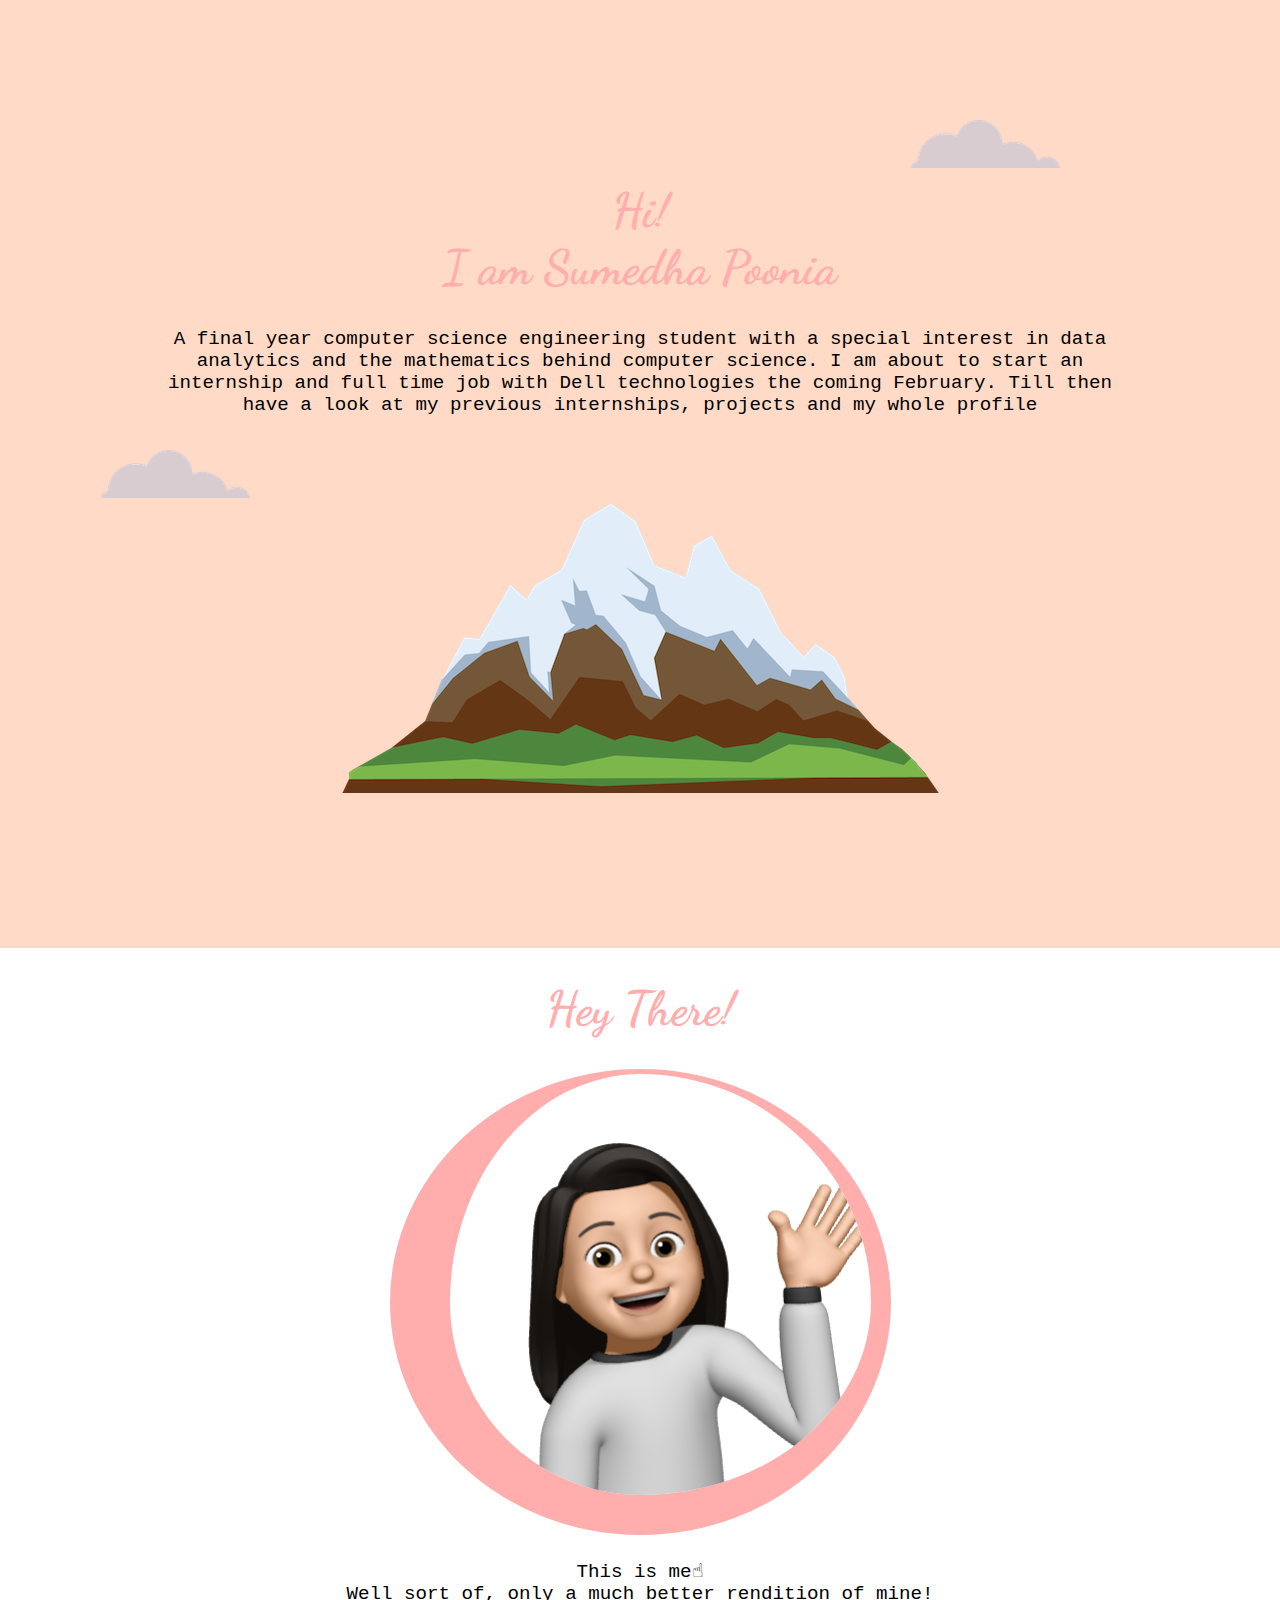
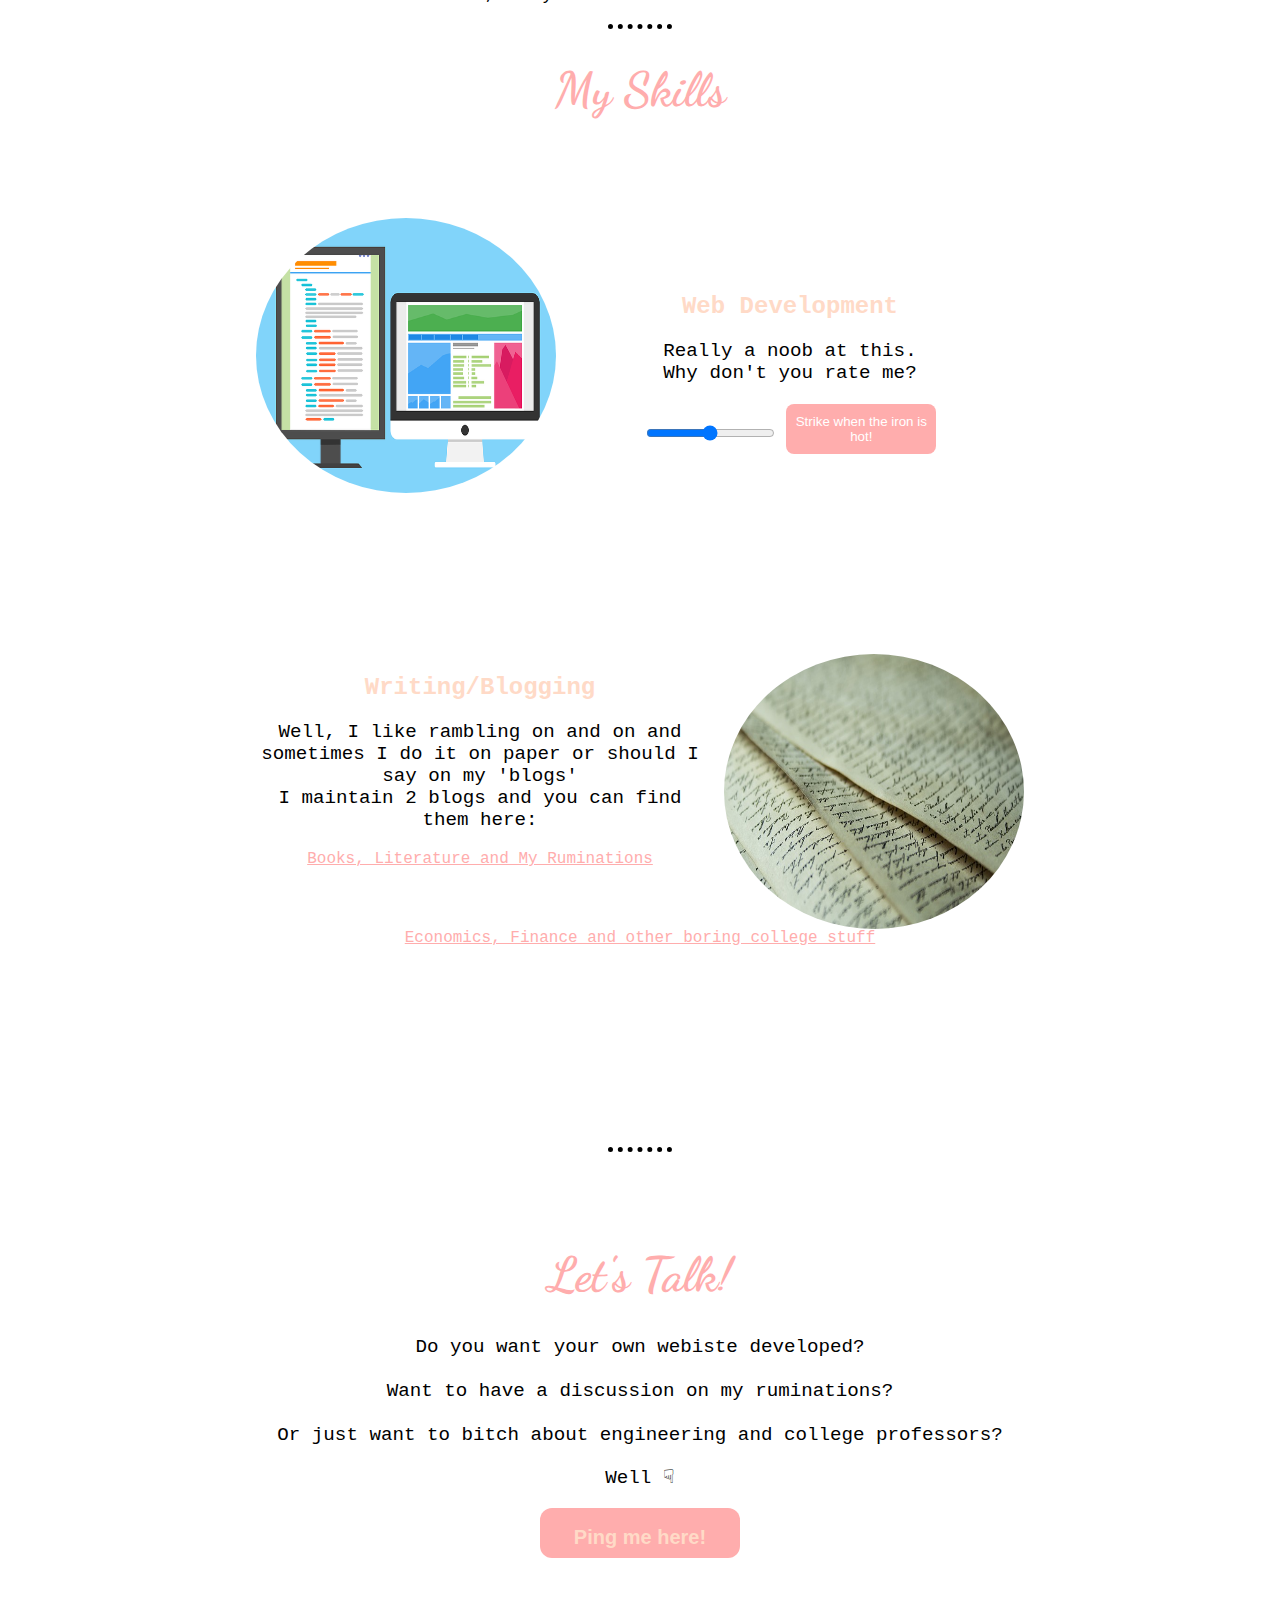
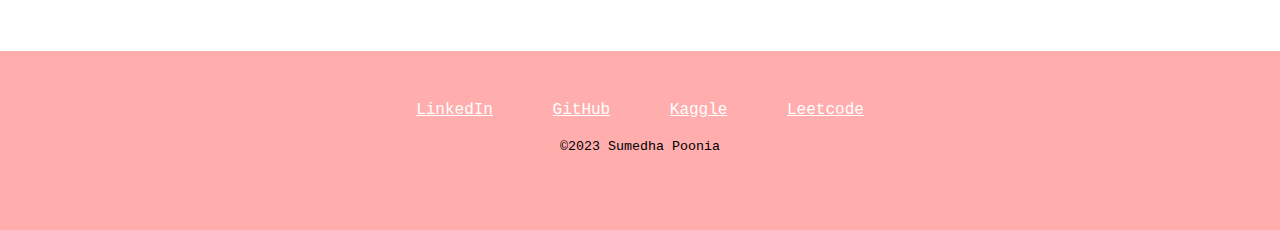
<file: index.html>
<!DOCTYPE html>
<html lang="en" dir="ltr">

<head>
  <meta charset="utf-8">
  <title>Sumedha's Place</title>
  <link rel="stylesheet" href="css/styles.css">
  <link rel="icon" href="photos/sumi.ico">
  <link rel="preconnect" href="https://fonts.googleapis.com">
  <link rel="preconnect" href="https://fonts.gstatic.com" crossorigin>
  <link href="https://fonts.googleapis.com/css2?family=Fleur+De+Leah&family=Gluten:wght@200&display=swap" rel="stylesheet">
  <link href="https://fonts.googleapis.com/css2?family=Dancing+Script:wght@500&display=swap" rel="stylesheet">
</head>

<body>
  <center>
    <div class="Top">
      <img src="photos/cloud.png" class="top-cloud" alt="a cloud">
      <h1>Hi!<br> I am Sumedha Poonia</h1>
      <p>A final year computer science engineering student with a special interest in data analytics and the mathematics behind computer science. I am about to start an internship and full time job with Dell technologies the coming February. Till then have a look at my previous internships, projects and my whole profile</p>
      <img src="photos/cloud.png" class="bottom-cloud" alt="a cloud">
      <img src="photos/mountain.png" alt="a mountain">
    </div>
  </center>
  <div class="Middle">
    <center>
      <h1>Hey There!</h1>
      <img src="photos/sumi.png" class="me" alt="my animation">
      <p>This is me☝︎<br> Well sort of, only a much better rendition of mine!</p>
      <hr>
      <h1>My Skills</h1>
    </center>
  </div>
<center>
  <div class="webdev">
    <img style="float: left;"src="photos/programming.png" class="skills" alt="a programming vector">
    <h2 style="padding-top: 75px;"><strong>Web Development</strong></h2>
    <p>Really a noob at this. <br>Why don't you rate me?</p>
    <form class="" action="index.html" method="post">
      <input type="range" name="" value="Rate me!">
      <button style="color: white; width: 150px; border-radius: 8px;"type="button" name="button">Strike when the iron is hot!</button>
    </form>
  </div>
  <div class="writing">
    <img style="float: right; margin-left: 20px;"src="photos/writing.jpg" class="skills" alt="writing vector">
  <h2 style="padding-top: 20px;"><strong>Writing/Blogging</strong></h2>
  <p>Well, I like rambling on and on and sometimes I do it on paper or should I say on my 'blogs'
    <br> I maintain 2 blogs and you can find them here:
  </p>
  <a class="link"href="https://sumedhapoonia.wordpress.com/" >Books, Literature and My Ruminations</a><br><br>
  <a class="link"href="https://medium.com/@sumedhapoonia">Economics, Finance and other boring college stuff</a>
  </div>

</center>
  <div class="Bottom">
    <center>
      <hr>
      <br><br><br>
      <h1>Let's Talk!</h1>
      <p>Do you want your own webiste developed? <br><br>Want to have a discussion on my ruminations? <br><br> Or just want to bitch about
        engineering and college professors?</p>
      <p>Well ☟</p>
      <a href="contact.html" class="links">
      <button type="button"><h2>Ping me here!</h2></button>
      </a>
      <br>
      <br>
      <div class="foot">
        <a href="https://www.linkedin.com/in/sumedha-p-595938134" class="links">LinkedIn</a>
        <a href="https://github.com/Sumedha2" class="links">GitHub</a>
        <a href="https://www.kaggle.com/sumedhapoonia" class="links">Kaggle</a>
        <a href="https://leetcode.com/shxvm02/" class="links">Leetcode</a>
        <br><br>
        <small>©2023 Sumedha Poonia</small>
      </div>

    </center>
  </div>
</body>

</html>
</file>
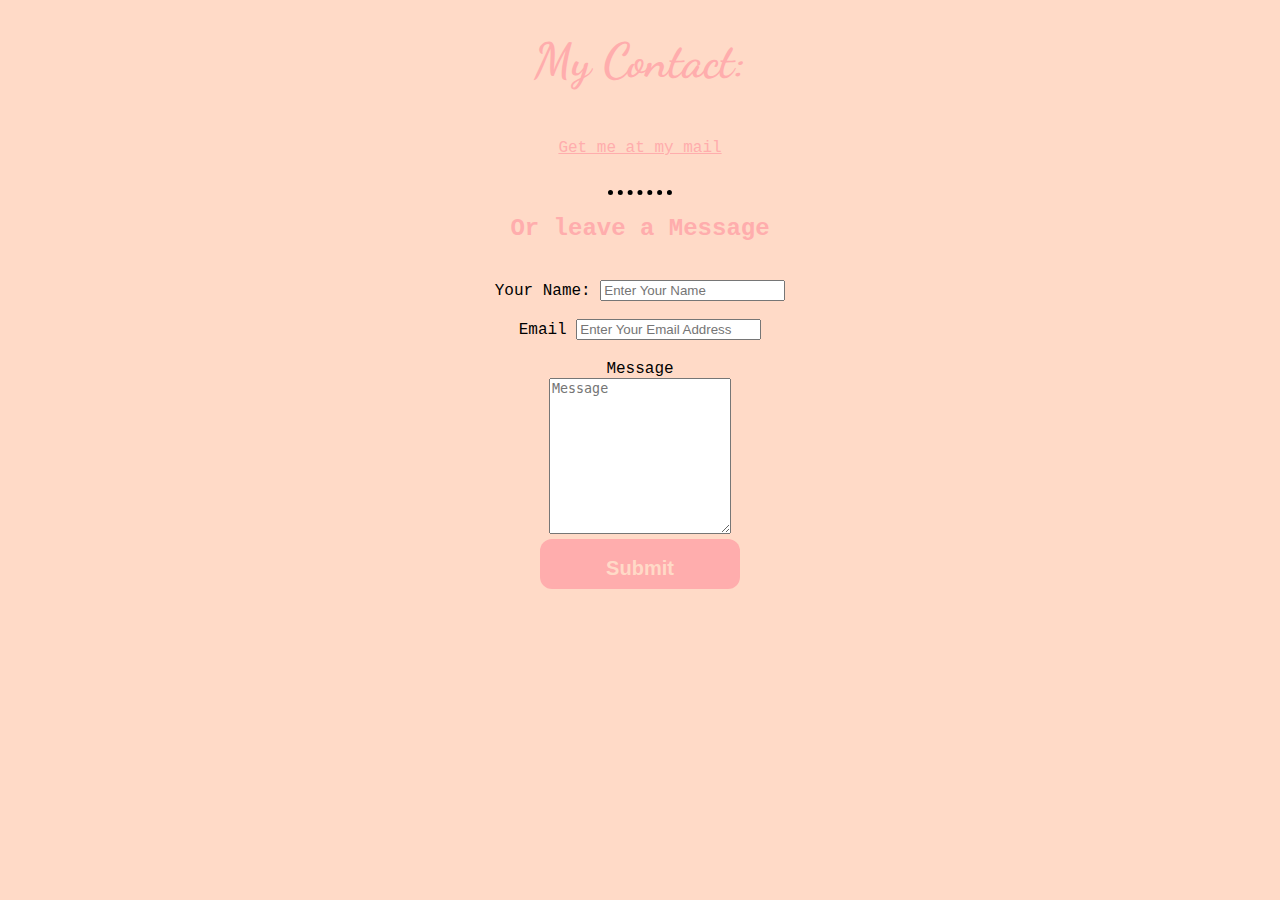
<file: contact.html>
<!DOCTYPE html>
<html lang="en" dir="ltr">
  <head>
    <meta charset="utf-8">
    <meta name="viewport" content="width=device-width, initial-scale=1.0" />
    <link rel="stylesheet" href="css/styles.css">
    <link rel="preconnect" href="https://fonts.googleapis.com">
    <link rel="preconnect" href="https://fonts.gstatic.com" crossorigin>
    <link href="https://fonts.googleapis.com/css2?family=Fleur+De+Leah&family=Gluten:wght@200&display=swap" rel="stylesheet">
    <link href="https://fonts.googleapis.com/css2?family=Dancing+Script:wght@500&display=swap" rel="stylesheet">
    <style media="screen">
      body{
        background-color: #FFDAC7;
      }
    </style>
    <title>Contact</title>
  </head>
  <body>
    <center>
      <h1>My Contact: </h1>
      <br>
      <a class="links" style="color: #FFADAD; margin-bottom: 25px;"href="mailto:sumedhapoonia@icloud.com">Get me at my mail</a>
      <br>
      <hr>
      <h2 style="color: #FFADAD">Or leave a Message</h2>
      <form class="" action="index.html" method="post">
      <label for="">Your Name: </label>
      <input type="text" name="" value="" placeholder="Enter Your Name">
      <br>
      <label for="">Email</label>
      <input type="email" name="" value="" placeholder="Enter Your Email Address">
      <br>
      <label for="">Message</label><br>
      <textarea name="name" rows="10" columns="20" placeholder="Message"></textarea>
      <br>
      <button type="submit" name="button"><h2>Submit</h2></button>
      </form>
    </center>
  </body>
</html>
</file>
<file: css/styles.css>
/*tag selectors*/
body
{
margin:0px;
font-family:'Courier New', Courier, monospace;
}
p{
  font-weight: normal;
  font-size: 1.2rem;
}
h1{
  font-family: 'Dancing Script', cursive;
  font-size: 3rem;
  color: #FFADAD;
}
h2{
  color: #FFDAC7;
}
hr{
  background-color: inherit;
  border-style: dotted none none;
  border-width: 5px;
  border-color: black;
  width: 5%;
}
button{
  color: #FFDAC7;
  background-color: #FFADAD;
  width: 200px;
  height: 50px;
  border-radius: 12px;
  border-style: none;
}
a{
  display: inline-block;
  margin-right: 25px;
  margin-left: 25px;
}
form{
  margin-top: 20px;
}
label{
  display: inline-block;
  margin-top: 20px;
}
/*class selectors*/
.Top{
  margin-top: 0px;
  padding: 150px;
  background-color: #FFDAC7;
  position: relative;
}
.bottom-cloud{
  position: absolute;
  top: 450px;
  left: 100px
}
.top-cloud{
  position: absolute;
  top: 120px;
  right: 220px
}
.me{
  border-radius: 50%;
  border-style: solid;
  border-color: #FFADAD;
  border-width: 5px 20px 40px 60px;
  width: 421px;
  height: 421px;
}
.me:hover{
  background-color: #FFDAC7;
}
.skills{
  border-radius: 50%;
  width: 300px;
  height: 275px;
}
.webdev{
  width: 60%;
  margin-top: 100px;
  margin-bottom: 200px;
}
.writing{
  width: 60%;
  margin-top: 100px;
  margin-bottom: 200px;
}
.foot{
  margin-top: 75px;
  padding-top: 50px;
  padding-bottom: 75px;
  background-color: #FFADAD;
}
.links{
  color: white;
}
.links:hover{
  color: #A8E7E9;
}
.links:active{
  color: #FFEFBC;
}
.links:visited{
  color: #FFFEB7;
}
.link{
  color: #FFADAD;
}
.link:hover{
  color: #A8E7E9;
}
</file>
